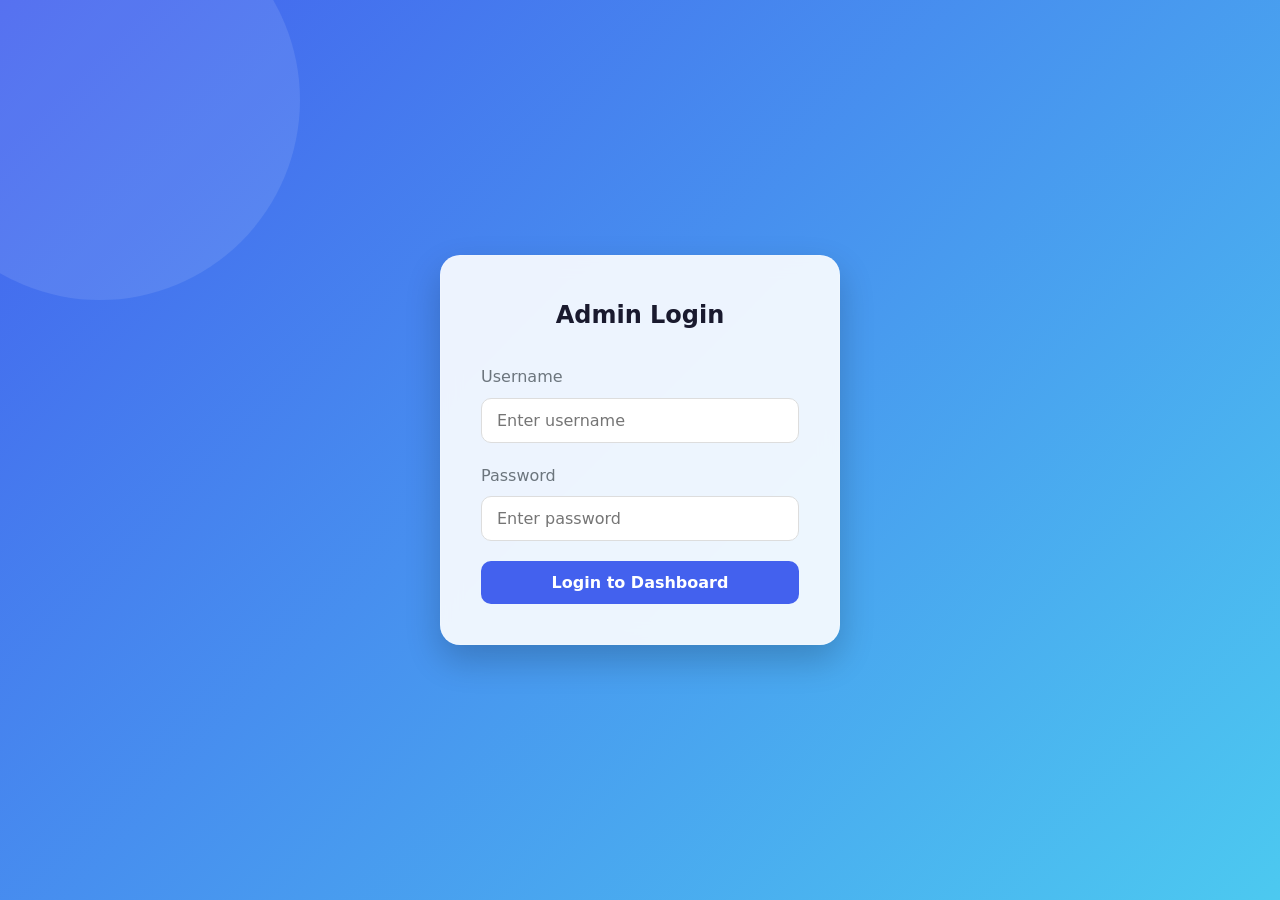
<file: School  Coaching Institute Management Software/frontend_admin/index.html>
<!DOCTYPE html>
<html lang="en">
<head>
    <meta charset="UTF-8">
    <meta name="viewport" content="width=device-width, initial-scale=1.0">
    <title>Dashboard - Institute Management</title>
    <link rel="stylesheet" href="css/style.css">
</head>
<body>
    <div class="dashboard-layout">
        <!-- Sidebar Navigation -->
        <aside class="sidebar">
            <div class="sidebar-header">
                <h3>InstiManage</h3>
            </div>
            <ul class="sidebar-menu">
                <li><a href="index.html" class="active"><i>📊</i> Dashboard</a></li>
                <li><a href="students.html"><i>👩‍🎓</i> Students</a></li>
                <li><a href="fees.html"><i>💳</i> Fees</a></li>
                <li><a href="attendance.html"><i>📅</i> Attendance</a></li>
                <li><a href="exams.html"><i>📝</i> Exams</a></li>
            </ul>
        </aside>

        <!-- Main Content Area -->
        <main class="main-content">
            <!-- Header -->
            <header class="header">
                <div class="header-title">
                    <h2>Dashboard Overview</h2>
                </div>
                <div class="header-user">
                    <span id="adminName">Loading...</span>
                    <button class="logout-btn" onclick="Auth.logout()">Logout</button>
                </div>
            </header>

            <!-- Dashboard Stats -->
            <div class="stats-grid">
                <div class="stat-card">
                    <div class="stat-info">
                        <h4>Total Students</h4>
                        <div class="stat-value" id="stat-students">--</div>
                    </div>
                    <div class="stat-icon primary">👥</div>
                </div>
                <div class="stat-card">
                    <div class="stat-info">
                        <h4>Classes</h4>
                        <div class="stat-value" id="stat-classes">--</div>
                    </div>
                    <div class="stat-icon success">🏫</div>
                </div>
                <div class="stat-card">
                    <div class="stat-info">
                        <h4>Fees Collected</h4>
                        <div class="stat-value" id="stat-fees">--</div>
                    </div>
                    <div class="stat-icon warning">💰</div>
                </div>
                <div class="stat-card">
                    <div class="stat-info">
                        <h4>Pending Fees</h4>
                        <div class="stat-value" id="stat-pending">--</div>
                    </div>
                    <div class="stat-icon danger">⚠️</div>
                </div>
            </div>

            <!-- Recent Activity Table -->
            <div class="card">
                <div class="card-header">
                    <h3>Recent Students</h3>
                    <a href="students.html" class="btn" style="background:#eee; padding:5px 10px; font-size:14px; text-decoration:none; color:#333; border-radius:5px;">View All</a>
                </div>
                <div class="table-responsive">
                    <table id="recentStudentsTable">
                        <thead>
                            <tr>
                                <th>ID</th>
                                <th>Name</th>
                                <th>Class</th>
                                <th>Contact</th>
                                <th>Date Joined</th>
                            </tr>
                        </thead>
                        <tbody>
                            <tr><td colspan="5" align="center">Loading...</td></tr>
                        </tbody>
                    </table>
                </div>
            </div>
        </main>
    </div>

    <!-- API and Logic scripts -->
    <script src="js/api.js"></script>
    <script>
        // Ensure user is logged in
        const user = Auth.check();
        document.getElementById('adminName').textContent = user.username;

        // Load Dashboard Data
        async function loadDashboard() {
            try {
                // Fetch Students
                const students = await Students.getAll();
                document.getElementById('stat-students').textContent = students.length;
                
                // Calculate unique classes
                const classes = new Set(students.map(s => s.class));
                document.getElementById('stat-classes').textContent = classes.size;

                // Load recent 5 students
                const tbody = document.querySelector('#recentStudentsTable tbody');
                tbody.innerHTML = '';
                
                if (students.length === 0) {
                    tbody.innerHTML = '<tr><td colspan="5" align="center">No students found.</td></tr>';
                } else {
                    const recentStudents = students.slice(-5).reverse();
                    recentStudents.forEach(student => {
                        const tr = document.createElement('tr');
                        tr.innerHTML = `
                            <td>#${student.student_id}</td>
                            <td><strong>${student.name}</strong></td>
                            <td>${student.class}</td>
                            <td>${student.contact || 'N/A'}</td>
                            <td>${student.admission_date || 'N/A'}</td>
                        `;
                        tbody.appendChild(tr);
                    });
                }

                // Fetch Fees Data
                const feesData = await Fees.getAll();
                let collected = 0;
                let pending = 0;
                
                feesData.forEach(f => {
                    collected += f.paid_amount;
                    pending += (f.total_amount - f.paid_amount);
                });
                
                document.getElementById('stat-fees').textContent = '$' + collected.toFixed(2);
                document.getElementById('stat-pending').textContent = '$' + pending.toFixed(2);

            } catch (error) {
                console.error("Failed to load dashboard data", error);
            }
        }

        loadDashboard();
    </script>
</body>
</html>
</file>
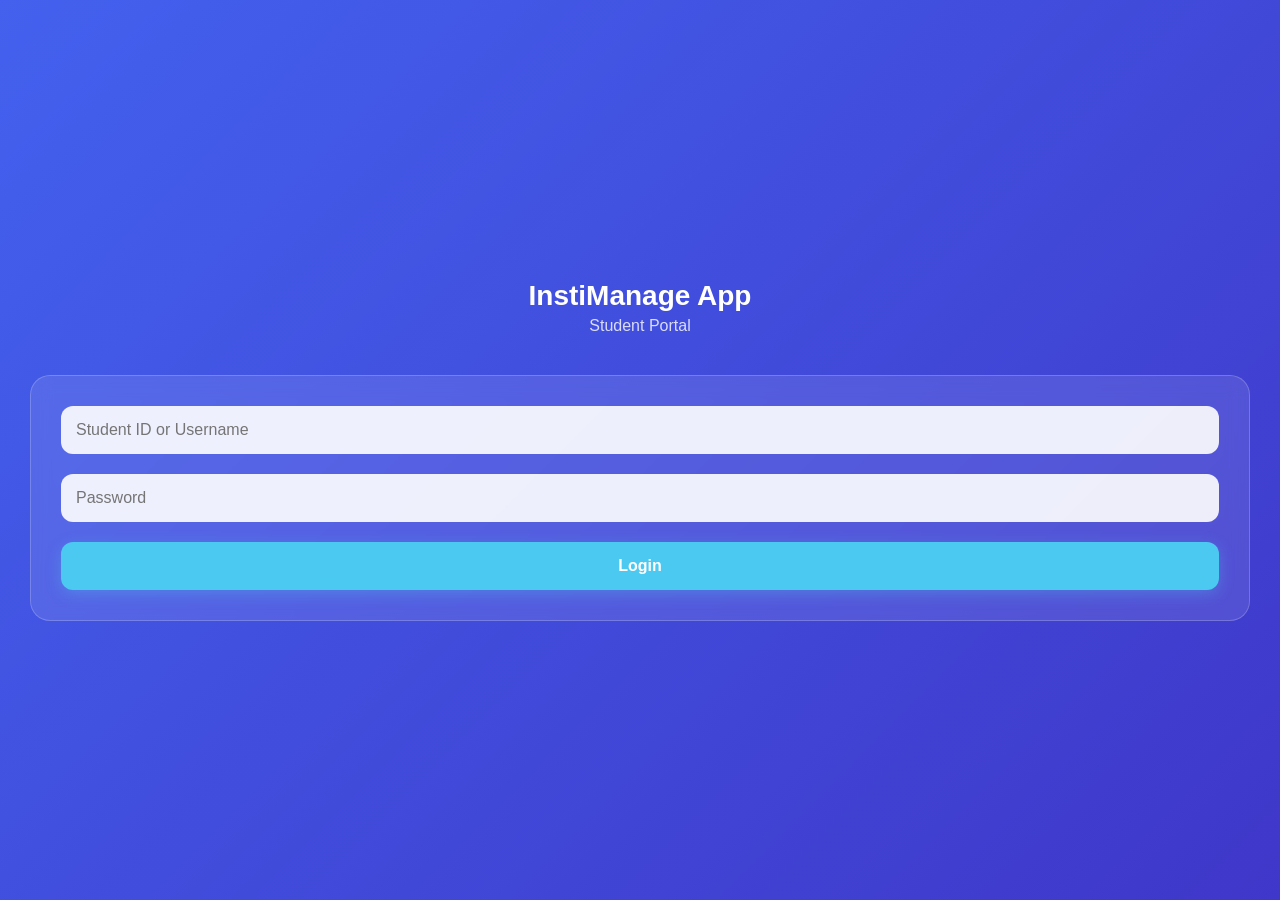
<file: School  Coaching Institute Management Software/frontend_mobile/index.html>
<!DOCTYPE html>
<html lang="en">
<head>
    <meta charset="UTF-8">
    <meta name="viewport" content="width=device-width, initial-scale=1.0, maximum-scale=1.0, user-scalable=no">
    <title>Student Login</title>
    <link rel="stylesheet" href="css/mobile.css">
</head>
<body class="auth-page">

    <div class="auth-header">
        <h1>InstiManage App</h1>
        <p>Student Portal</p>
    </div>

    <div class="auth-card">
        <form id="loginForm">
            <div class="form-group">
                <input type="text" id="username" class="form-control" placeholder="Student ID or Username" required>
            </div>
            <div class="form-group">
                <input type="password" id="password" class="form-control" placeholder="Password" required>
            </div>
            <div id="errorMessage" style="color: #ffcccc; margin-bottom: 15px; text-align: center; display: none;"></div>
            <button type="submit" class="btn btn-primary" id="loginBtn">Login</button>
        </form>
    </div>

    <script src="js/app.js"></script>
    <script>
        // Redirect if already logged in
        if (localStorage.getItem('studentUser')) {
            window.location.href = 'dashboard.html';
        }

        document.getElementById('loginForm').addEventListener('submit', async (e) => {
            e.preventDefault();
            const btn = document.getElementById('loginBtn');
            const errorMsg = document.getElementById('errorMessage');
            
            btn.textContent = 'Verifying...';
            btn.disabled = true;
            errorMsg.style.display = 'none';

            try {
                // If using localhost from emulator, 10.0.2.2 usually maps to localhost. 
                // Currently API uses the network IP.
                await AppAuth.login(
                    document.getElementById('username').value, 
                    document.getElementById('password').value
                );
                window.location.href = 'dashboard.html';
            } catch (error) {
                errorMsg.textContent = error.message;
                errorMsg.style.display = 'block';
                btn.textContent = 'Login';
                btn.disabled = false;
            }
        });
    </script>
</body>
</html>
</file>
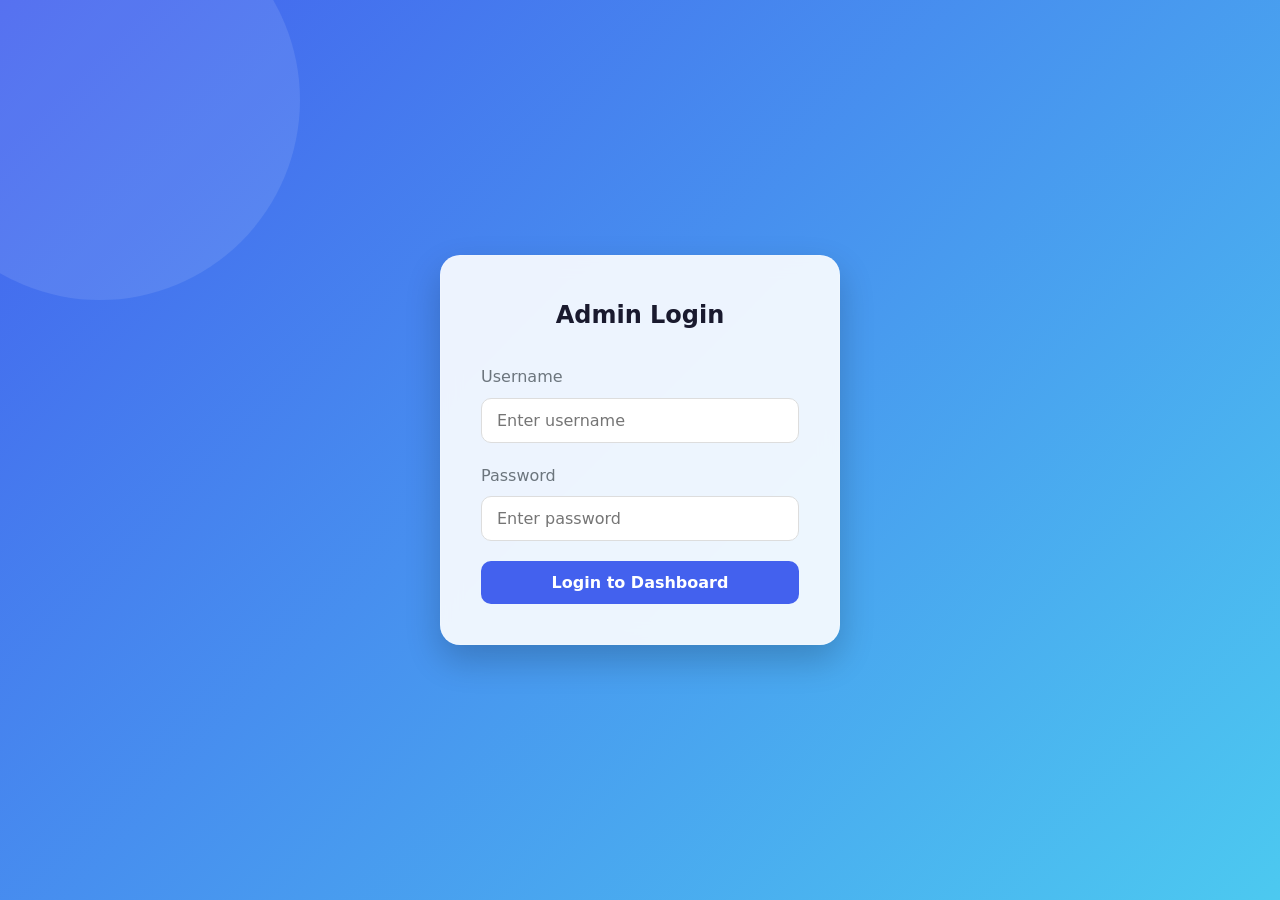
<file: School  Coaching Institute Management Software/frontend_admin/attendance.html>
<!DOCTYPE html>
<html lang="en">
<head>
    <meta charset="UTF-8">
    <meta name="viewport" content="width=device-width, initial-scale=1.0">
    <title>Daily Attendance - Institute Management</title>
    <link rel="stylesheet" href="css/style.css">
    <style>
        .attendance-actions {
            display: flex;
            gap: 15px;
            margin-bottom: 20px;
        }
        .status-btn {
            padding: 5px 10px;
            border: 1px solid #ddd;
            border-radius: 5px;
            cursor: pointer;
            background: white;
            transition: 0.2s;
        }
        .status-btn.present { border-color: var(--success-color); color: var(--success-color); }
        .status-btn.present:hover, .status-btn.present.active { background: var(--success-color); color: white; }
        
        .status-btn.absent { border-color: var(--danger-color); color: var(--danger-color); }
        .status-btn.absent:hover, .status-btn.absent.active { background: var(--danger-color); color: white; }
        
        .status-btn.late { border-color: var(--warning-color); color: var(--warning-color); }
        .status-btn.late:hover, .status-btn.late.active { background: var(--warning-color); color: white; }
    </style>
</head>
<body>
    <div class="dashboard-layout">
        <aside class="sidebar">
            <div class="sidebar-header">
                <h3>InstiManage</h3>
            </div>
            <ul class="sidebar-menu">
                <li><a href="index.html"><i>📊</i> Dashboard</a></li>
                <li><a href="students.html"><i>👩‍🎓</i> Students</a></li>
                <li><a href="fees.html"><i>💳</i> Fees</a></li>
                <li><a href="attendance.html" class="active"><i>📅</i> Attendance</a></li>
                <li><a href="exams.html"><i>📝</i> Exams</a></li>
            </ul>
        </aside>

        <main class="main-content">
            <header class="header">
                <div class="header-title">
                    <h2>Daily Attendance</h2>
                </div>
                <div class="header-user">
                    <span id="adminName"></span>
                    <button class="logout-btn" onclick="Auth.logout()">Logout</button>
                </div>
            </header>

            <div class="card">
                <div class="card-header" style="flex-wrap: wrap; gap: 15px;">
                    <h3>Mark Attendance</h3>
                    <div style="display: flex; gap: 10px; align-items: center;">
                        <input type="date" id="attendanceDate" class="form-control" style="width:auto;">
                        <button class="btn btn-primary" onclick="loadStudentsForAttendance()" style="width:auto">Load Students</button>
                    </div>
                </div>
                
                <div id="attendanceAlert" style="padding: 10px; margin-bottom: 15px; border-radius: 5px; display: none;"></div>

                <div class="table-responsive">
                    <table id="attendanceTable">
                        <thead>
                            <tr>
                                <th>Student ID</th>
                                <th>Name</th>
                                <th>Class</th>
                                <th>Status</th>
                                <th>Action</th>
                            </tr>
                        </thead>
                        <tbody>
                            <tr><td colspan="5" align="center">Select a date and load students to mark attendance.</td></tr>
                        </tbody>
                    </table>
                </div>
            </div>
        </main>
    </div>

    <script src="js/api.js"></script>
    <script>
        const user = Auth.check();
        document.getElementById('adminName').textContent = user.username;

        // Set today's date
        document.getElementById('attendanceDate').valueAsDate = new Date();

        async function loadStudentsForAttendance() {
            const dateStr = document.getElementById('attendanceDate').value;
            if(!dateStr) return;

            try {
                // Fetch all students
                const students = await Students.getAll();
                // Fetch already marked attendance for this date
                const markedToday = await Attendance.getAll(dateStr);
                
                const markedMap = {};
                markedToday.forEach(m => {
                    markedMap[m.student_id] = m.status;
                });

                const tbody = document.querySelector('#attendanceTable tbody');
                tbody.innerHTML = '';

                if(students.length === 0) {
                    tbody.innerHTML = '<tr><td colspan="5" align="center">No students found.</td></tr>';
                    return;
                }

                students.forEach(student => {
                    const status = markedMap[student.student_id] || '';
                    const tr = document.createElement('tr');
                    tr.innerHTML = `
                        <td>#${student.student_id}</td>
                        <td><strong>${student.name}</strong></td>
                        <td>${student.class}</td>
                        <td><strong id="status-text-${student.student_id}">${status ? status.toUpperCase() : 'Not Marked'}</strong></td>
                        <td>
                            <div class="attendance-actions">
                                <button class="status-btn present ${status === 'present' ? 'active' : ''}" onclick="mark(${student.student_id}, 'present', this)">Present</button>
                                <button class="status-btn absent ${status === 'absent' ? 'active' : ''}" onclick="mark(${student.student_id}, 'absent', this)">Absent</button>
                                <button class="status-btn late ${status === 'late' ? 'active' : ''}" onclick="mark(${student.student_id}, 'late', this)">Late</button>
                            </div>
                        </td>
                    `;
                    tbody.appendChild(tr);
                });

            } catch(error) {
                console.error(error);
            }
        }

        async function mark(studentId, status, btnElement) {
            const dateStr = document.getElementById('attendanceDate').value;
            const alertBox = document.getElementById('attendanceAlert');
            
            try {
                await Attendance.mark(studentId, dateStr, status);
                
                // Update UI visually
                const rowBtns = btnElement.parentElement.querySelectorAll('.status-btn');
                rowBtns.forEach(b => b.classList.remove('active'));
                btnElement.classList.add('active');
                
                document.getElementById(`status-text-${studentId}`).textContent = status.toUpperCase();

                // Show success
                alertBox.textContent = "Attendance marked successfully.";
                alertBox.style.display = "block";
                alertBox.style.backgroundColor = "#d4edda";
                alertBox.style.color = "#155724";
                
                setTimeout(() => { alertBox.style.display = 'none'; }, 2000);
            } catch (error) {
                alertBox.textContent = error.message;
                alertBox.style.display = "block";
                alertBox.style.backgroundColor = "#f8d7da";
                alertBox.style.color = "#721c24";
            }
        }
    </script>
</body>
</html>
</file>
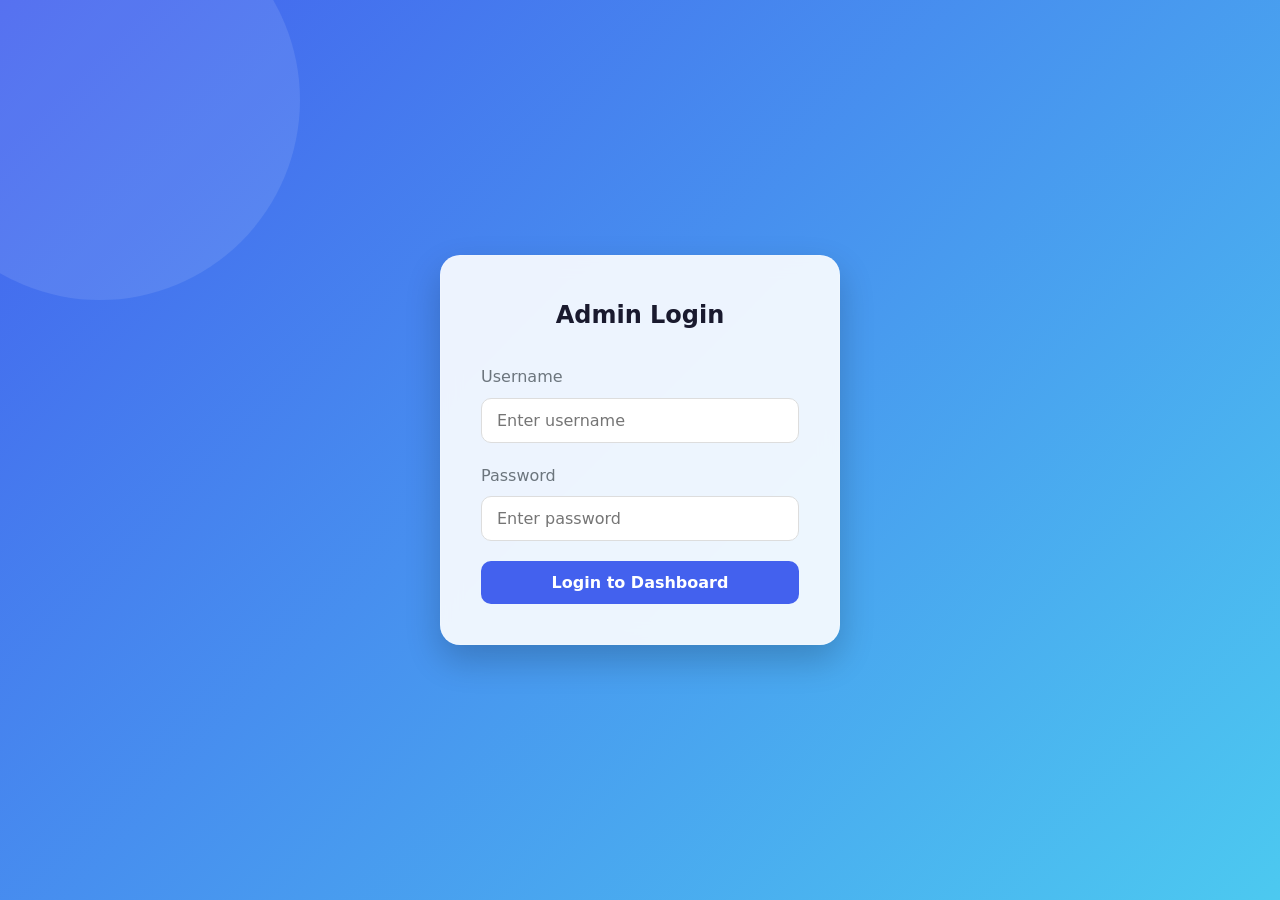
<file: School  Coaching Institute Management Software/frontend_admin/fees.html>
<!DOCTYPE html>
<html lang="en">
<head>
    <meta charset="UTF-8">
    <meta name="viewport" content="width=device-width, initial-scale=1.0">
    <title>Manage Fees - Institute Management</title>
    <link rel="stylesheet" href="css/style.css">
</head>
<body>
    <div class="dashboard-layout">
        <!-- Sidebar Navigation -->
        <aside class="sidebar">
            <div class="sidebar-header">
                <h3>InstiManage</h3>
            </div>
            <ul class="sidebar-menu">
                <li><a href="index.html"><i>📊</i> Dashboard</a></li>
                <li><a href="students.html"><i>👩‍🎓</i> Students</a></li>
                <li><a href="fees.html" class="active"><i>💳</i> Fees</a></li>
                <li><a href="attendance.html"><i>📅</i> Attendance</a></li>
                <li><a href="exams.html"><i>📝</i> Exams</a></li>
            </ul>
        </aside>

        <!-- Main Content Area -->
        <main class="main-content">
            <header class="header">
                <div class="header-title">
                    <h2>Fees Management</h2>
                </div>
                <div class="header-user">
                    <span id="adminName"></span>
                    <button class="logout-btn" onclick="Auth.logout()">Logout</button>
                </div>
            </header>

            <div class="card">
                <div class="card-header">
                    <h3>Fee Structures</h3>
                    <button class="btn btn-primary" onclick="openPaymentModal()" style="width:auto">Record Payment</button>
                </div>
                <div class="table-responsive">
                    <table id="feesTable">
                        <thead>
                            <tr>
                                <th>Student Name</th>
                                <th>Class</th>
                                <th>Total Fee ($)</th>
                                <th>Paid ($)</th>
                                <th>Status</th>
                                <th>Last Payment</th>
                            </tr>
                        </thead>
                        <tbody>
                            <tr><td colspan="6" align="center">Loading...</td></tr>
                        </tbody>
                    </table>
                </div>
            </div>
        </main>
    </div>

    <!-- Record Payment Modal -->
    <div class="modal" id="paymentModal">
        <div class="modal-content">
            <span class="close-modal" onclick="closePaymentModal()">&times;</span>
            <h3 style="margin-bottom:20px;">Record Fee Payment</h3>
            <form id="paymentForm">
                <div class="form-group">
                    <label>Select Fee Record (Student name - Due amount)</label>
                    <select id="fee_record_id" class="form-control" required></select>
                </div>
                <div class="form-group">
                    <label>Amount to Pay ($)</label>
                    <input type="number" step="0.01" id="pay_amount" class="form-control" required>
                </div>
                <button type="submit" class="btn btn-primary">Process Payment</button>
            </form>
        </div>
    </div>

    <!-- Scripts -->
    <script src="js/api.js"></script>
    <script>
        const user = Auth.check();
        document.getElementById('adminName').textContent = user.username;

        const modal = document.getElementById('paymentModal');
        const form = document.getElementById('paymentForm');

        let currentFees = [];

        function openPaymentModal() {
            const select = document.getElementById('fee_record_id');
            select.innerHTML = '<option value="">Select a record...</option>';
            currentFees.forEach(fee => {
                const due = fee.total_amount - fee.paid_amount;
                if(due > 0) {
                    select.innerHTML += `<option value="${fee.fee_id}">${fee.student_name} (${fee.class}) - Due: $${due.toFixed(2)}</option>`;
                }
            });
            form.reset();
            modal.classList.add('active');
        }

        function closePaymentModal() {
            modal.classList.remove('active');
        }

        async function loadFees() {
            try {
                currentFees = await Fees.getAll();
                const tbody = document.querySelector('#feesTable tbody');
                tbody.innerHTML = '';
                
                if (currentFees.length === 0) {
                    tbody.innerHTML = '<tr><td colspan="6" align="center">No fee records found. Students need fee structures assigned.</td></tr>';
                } else {
                    currentFees.forEach(fee => {
                        const tr = document.createElement('tr');
                        tr.innerHTML = `
                            <td><strong>${fee.student_name}</strong></td>
                            <td>${fee.class}</td>
                            <td>$${fee.total_amount.toFixed(2)}</td>
                            <td>$${fee.paid_amount.toFixed(2)}</td>
                            <td><span class="badge badge-${fee.status}">${fee.status.toUpperCase()}</span></td>
                            <td>${fee.last_payment_date || 'N/A'}</td>
                        `;
                        tbody.appendChild(tr);
                    });
                }
            } catch (error) {
                console.error("Failed to load fees", error);
            }
        }

        form.addEventListener('submit', async (e) => {
            e.preventDefault();
            const fee_id = document.getElementById('fee_record_id').value;
            const amount = document.getElementById('pay_amount').value;

            try {
                await Fees.pay(fee_id, amount);
                closePaymentModal();
                loadFees();
            } catch (error) {
                alert(error.message);
            }
        });

        loadFees();
    </script>
</body>
</html>
</file>
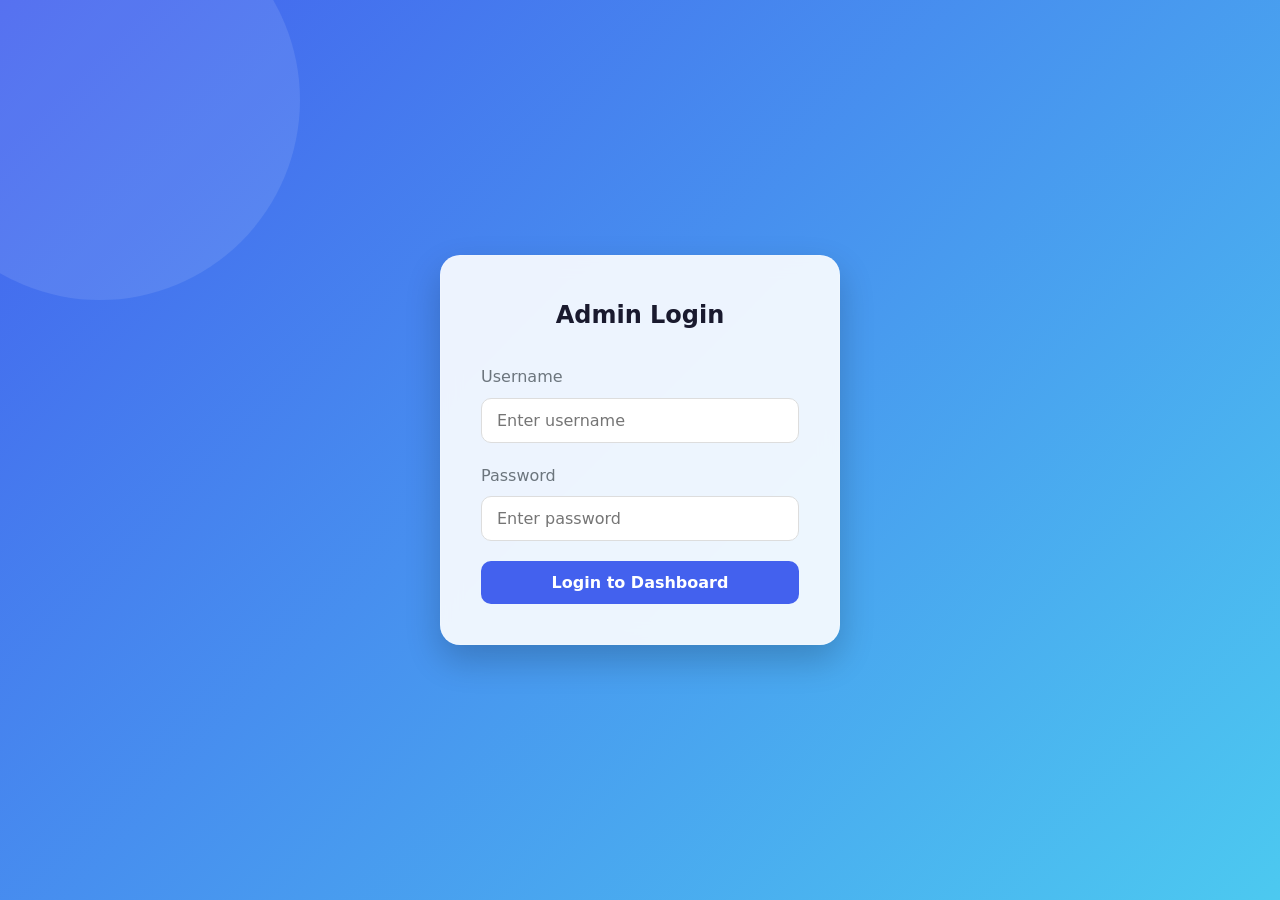
<file: School  Coaching Institute Management Software/frontend_admin/login.html>
<!DOCTYPE html>
<html lang="en">
<head>
    <meta charset="UTF-8">
    <meta name="viewport" content="width=device-width, initial-scale=1.0">
    <title>Admin Login - Institute Management</title>
    <link rel="stylesheet" href="css/style.css">
</head>
<body>
    <div class="auth-container">
        <div class="auth-card">
            <h2>Admin Login</h2>
            <form id="loginForm">
                <div class="form-group">
                    <label for="username">Username</label>
                    <input type="text" id="username" class="form-control" placeholder="Enter username" required>
                </div>
                <div class="form-group">
                    <label for="password">Password</label>
                    <input type="password" id="password" class="form-control" placeholder="Enter password" required>
                </div>
                <div id="errorMessage" style="color: var(--danger-color); margin-bottom: 15px; display: none;"></div>
                <button type="submit" class="btn btn-primary" id="loginBtn">Login to Dashboard</button>
            </form>
        </div>
    </div>

    <script src="js/api.js"></script>
    <script>
        // Redirect if already logged in
        if (localStorage.getItem('adminUser')) {
            window.location.href = 'index.html';
        }

        document.getElementById('loginForm').addEventListener('submit', async (e) => {
            e.preventDefault();
            const btn = document.getElementById('loginBtn');
            const errorMsg = document.getElementById('errorMessage');
            
            btn.textContent = 'Logging in...';
            btn.disabled = true;
            errorMsg.style.display = 'none';

            try {
                await Auth.login(
                    document.getElementById('username').value, 
                    document.getElementById('password').value
                );
                window.location.href = 'index.html';
            } catch (error) {
                errorMsg.textContent = error.message;
                errorMsg.style.display = 'block';
                btn.textContent = 'Login to Dashboard';
                btn.disabled = false;
            }
        });
    </script>
</body>
</html>
</file>
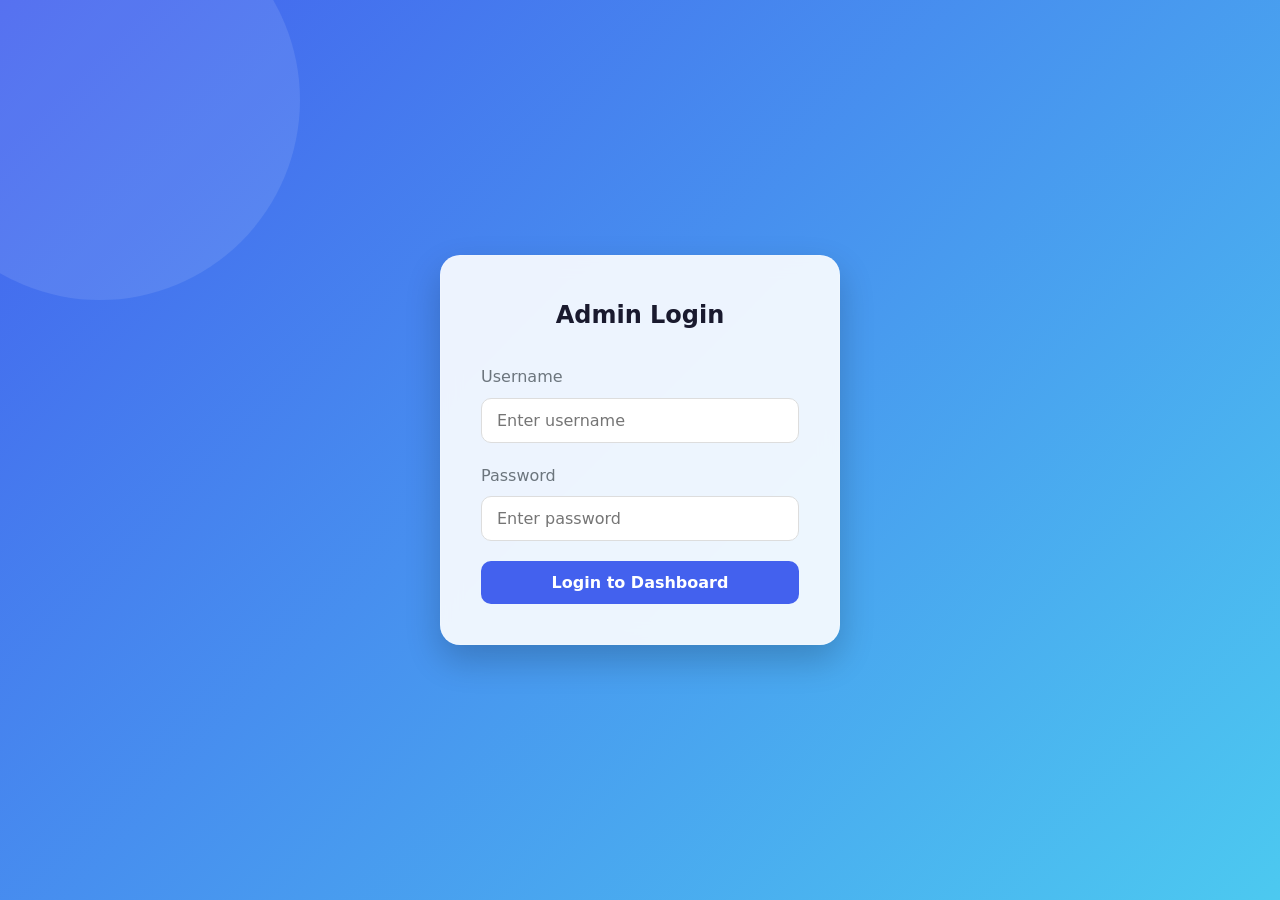
<file: School  Coaching Institute Management Software/frontend_admin/students.html>
<!DOCTYPE html>
<html lang="en">
<head>
    <meta charset="UTF-8">
    <meta name="viewport" content="width=device-width, initial-scale=1.0">
    <title>Manage Students - Institute Management</title>
    <link rel="stylesheet" href="css/style.css">
</head>
<body>
    <div class="dashboard-layout">
        <!-- Sidebar Navigation -->
        <aside class="sidebar">
            <div class="sidebar-header">
                <h3>InstiManage</h3>
            </div>
            <ul class="sidebar-menu">
                <li><a href="index.html"><i>📊</i> Dashboard</a></li>
                <li><a href="students.html" class="active"><i>👩‍🎓</i> Students</a></li>
                <li><a href="fees.html"><i>💳</i> Fees</a></li>
                <li><a href="attendance.html"><i>📅</i> Attendance</a></li>
                <li><a href="exams.html"><i>📝</i> Exams</a></li>
            </ul>
        </aside>

        <!-- Main Content Area -->
        <main class="main-content">
            <header class="header">
                <div class="header-title">
                    <h2>Manage Students</h2>
                </div>
                <div class="header-user">
                    <span id="adminName"></span>
                    <button class="logout-btn" onclick="Auth.logout()">Logout</button>
                </div>
            </header>

            <div class="card">
                <div class="card-header">
                    <h3>Student List</h3>
                    <button class="btn btn-primary" onclick="openAddStudentModal()" style="width:auto">+ Add Student</button>
                </div>
                <div class="table-responsive">
                    <table id="studentsTable">
                        <thead>
                            <tr>
                                <th>ID</th>
                                <th>Name</th>
                                <th>Class</th>
                                <th>Contact</th>
                                <th>Address</th>
                                <th>Admission Date</th>
                                <th>Actions</th>
                            </tr>
                        </thead>
                        <tbody>
                            <tr><td colspan="7" align="center">Loading...</td></tr>
                        </tbody>
                    </table>
                </div>
            </div>
        </main>
    </div>

    <!-- Add/Edit Student Modal -->
    <div class="modal" id="studentModal">
        <div class="modal-content">
            <span class="close-modal" onclick="closeStudentModal()">&times;</span>
            <h3 style="margin-bottom:20px;" id="modalTitle">Add New Student</h3>
            <form id="studentForm">
                <div class="form-group">
                    <label>Full Name</label>
                    <input type="text" id="s_name" class="form-control" required>
                </div>
                <div class="form-group">
                    <label>Class/Grade</label>
                    <input type="text" id="s_class" class="form-control" required>
                </div>
                <div class="form-group">
                    <label>Contact Number</label>
                    <input type="text" id="s_contact" class="form-control">
                </div>
                <div class="form-group">
                    <label>Address</label>
                    <input type="text" id="s_address" class="form-control">
                </div>
                <div class="form-group">
                    <label>Admission Date</label>
                    <input type="date" id="s_date" class="form-control">
                </div>
                <div class="form-group" style="display:flex; align-items:center; gap:10px;">
                    <input type="checkbox" id="s_login" checked>
                    <label for="s_login" style="margin:0;">Create Web/App Login for Student</label>
                </div>
                <button type="submit" class="btn btn-primary">Save Student</button>
            </form>
        </div>
    </div>

    <!-- Scripts -->
    <script src="js/api.js"></script>
    <script>
        const user = Auth.check();
        document.getElementById('adminName').textContent = user.username;

        const modal = document.getElementById('studentModal');
        const form = document.getElementById('studentForm');

        function openAddStudentModal() {
            form.reset();
            document.getElementById('modalTitle').textContent = 'Add New Student';
            modal.classList.add('active');
        }

        function closeStudentModal() {
            modal.classList.remove('active');
        }

        async function loadStudents() {
            try {
                const students = await Students.getAll();
                const tbody = document.querySelector('#studentsTable tbody');
                tbody.innerHTML = '';
                
                if (students.length === 0) {
                    tbody.innerHTML = '<tr><td colspan="7" align="center">No students found.</td></tr>';
                } else {
                    students.forEach(student => {
                        const tr = document.createElement('tr');
                        tr.innerHTML = `
                            <td>#${student.student_id}</td>
                            <td><strong>${student.name}</strong></td>
                            <td>${student.class}</td>
                            <td>${student.contact || 'N/A'}</td>
                            <td>${student.address || 'N/A'}</td>
                            <td>${student.admission_date || 'N/A'}</td>
                            <td>
                                <button class="action-btn btn-delete" onclick="deleteStudent(${student.student_id})">Delete</button>
                            </td>
                        `;
                        tbody.appendChild(tr);
                    });
                }
            } catch (error) {
                console.error("Failed to load students", error);
            }
        }

        async function deleteStudent(id) {
            if(confirm('Are you sure you want to delete this student?')) {
                try {
                    await Students.delete(id);
                    loadStudents();
                } catch(err) {
                    alert(err.message);
                }
            }
        }

        form.addEventListener('submit', async (e) => {
            e.preventDefault();
            const data = {
                name: document.getElementById('s_name').value,
                class: document.getElementById('s_class').value,
                contact: document.getElementById('s_contact').value,
                address: document.getElementById('s_address').value,
                admission_date: document.getElementById('s_date').value,
                create_login: document.getElementById('s_login').checked
            };

            try {
                await Students.create(data);
                closeStudentModal();
                loadStudents(); // Reload table
            } catch (error) {
                alert(error.message);
            }
        });

        loadStudents();
    </script>
</body>
</html>
</file>
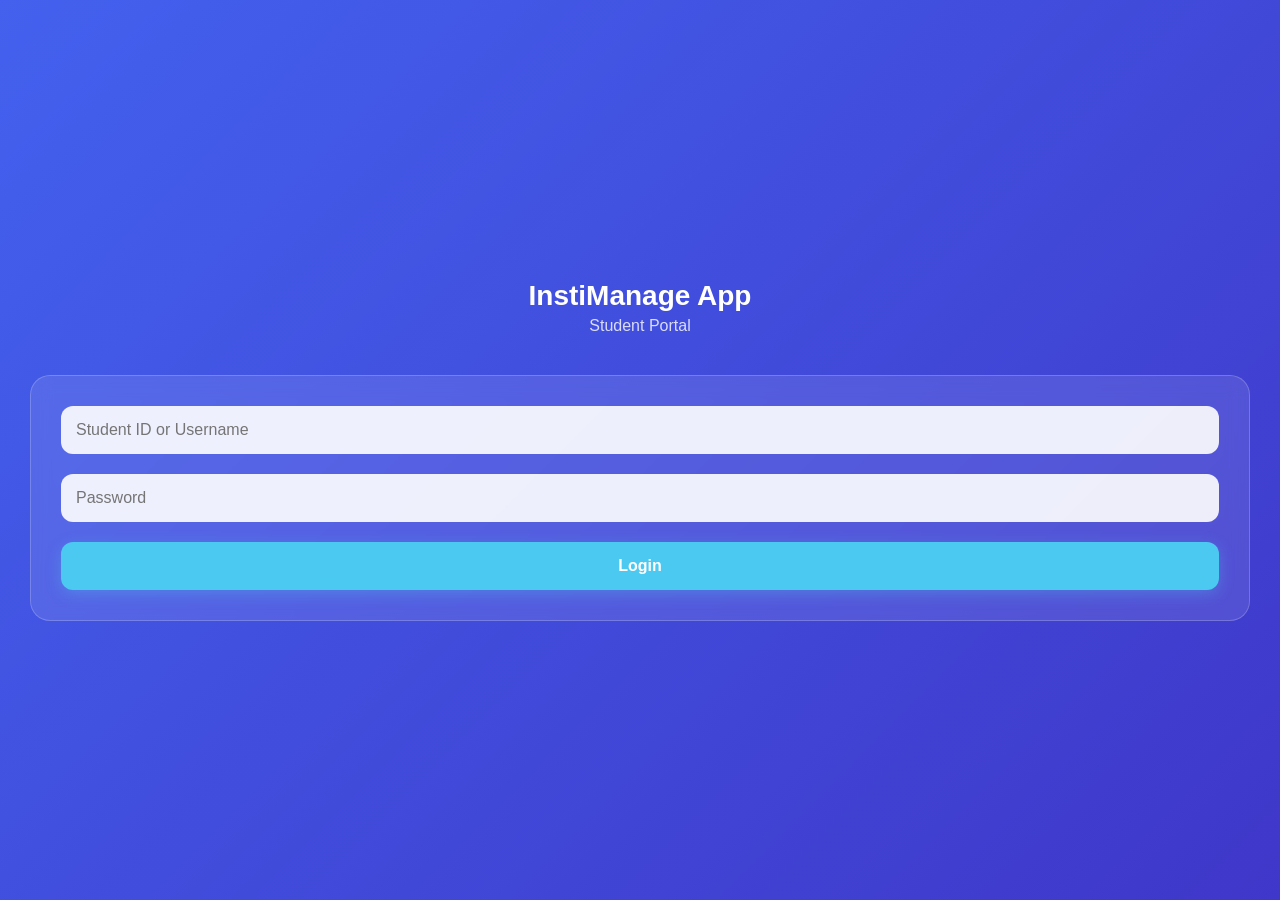
<file: School  Coaching Institute Management Software/frontend_mobile/dashboard.html>
<!DOCTYPE html>
<html lang="en">
<head>
    <meta charset="UTF-8">
    <meta name="viewport" content="width=device-width, initial-scale=1.0, maximum-scale=1.0, user-scalable=no">
    <title>Student Dashboard</title>
    <link rel="stylesheet" href="css/mobile.css">
    <style>
        .page-content { display: none; }
        .page-content.active { display: block; }
    </style>
</head>
<body>

    <header class="app-header">
        <h2>InstiManage</h2>
        <span class="logout-icon" onclick="AppAuth.logout()">⎋</span>
    </header>

    <div class="container">
        
        <!-- Dashboard Page -->
        <div id="page-dashboard" class="page-content active">
            <div class="greeting">
                <h3>Hello, <span id="studentName">Student</span>!</h3>
                <p>Welcome to your portal</p>
            </div>

            <div class="stats-grid">
                <div class="stat-card">
                    <div class="stat-icon" style="color:var(--success)">📅</div>
                    <div class="stat-value" id="dash-attendance">--</div>
                    <div class="stat-label">Present Days</div>
                </div>
                <div class="stat-card">
                    <div class="stat-icon" style="color:var(--warning)">💰</div>
                    <div class="stat-value" id="dash-due">--</div>
                    <div class="stat-label">Fee Due</div>
                </div>
            </div>

            <div class="card">
                <div class="card-title">Recent Notifications</div>
                <div class="list-item">
                    <div class="item-main">Welcome back!</div>
                    <div class="item-sub">Check your latest schedule</div>
                </div>
            </div>
        </div>

        <!-- Attendance Page -->
        <div id="page-attendance" class="page-content">
            <div class="greeting">
                <h3>My Attendance</h3>
            </div>
            <div class="card">
                <div id="attendanceList">
                    <p style="text-align: center; color: #888;">Loading...</p>
                </div>
            </div>
        </div>

        <!-- Fees Page -->
        <div id="page-fees" class="page-content">
            <div class="greeting">
                <h3>Fee Structure</h3>
            </div>
            <div id="feesList">
                <p style="text-align: center; color: #888;">Loading...</p>
            </div>
        </div>

    </div>

    <!-- Bottom Navigation -->
    <nav class="bottom-nav">
        <a href="#" class="nav-item active" onclick="switchTab('dashboard', this)">
            <span class="nav-icon">📊</span>
            Home
        </a>
        <a href="#" class="nav-item" onclick="switchTab('attendance', this)">
            <span class="nav-icon">📅</span>
            Attendance
        </a>
        <a href="#" class="nav-item" onclick="switchTab('fees', this)">
            <span class="nav-icon">💳</span>
            Fees
        </a>
    </nav>

    <script src="js/app.js"></script>
    <script>
        const user = AppAuth.check();
        const studentId = user.student_id;
        document.getElementById('studentName').textContent = user.name || user.username;

        function switchTab(tabId, el) {
            // Update active state on nav
            document.querySelectorAll('.nav-item').forEach(nav => nav.classList.remove('active'));
            el.classList.add('active');

            // Show page
            document.querySelectorAll('.page-content').forEach(page => page.classList.remove('active'));
            document.getElementById('page-' + tabId).classList.add('active');
            
            // Load content lazy
            if(tabId === 'attendance') loadAttendance();
            if(tabId === 'fees') loadFees();
        }

        async function loadDash() {
            try {
                // Fetch attendance for stat
                const att = await StudentData.getAttendance(studentId);
                const presents = att.filter(a => a.status === 'present').length;
                document.getElementById('dash-attendance').textContent = presents;

                // Fetch fees
                const fees = await StudentData.getFees(studentId);
                let due = 0;
                fees.forEach(f => { due += (f.total_amount - f.paid_amount); });
                document.getElementById('dash-due').textContent = '$' + due.toFixed(2);
            } catch(e) { console.error(e); }
        }

        async function loadAttendance() {
            const list = document.getElementById('attendanceList');
            try {
                const att = await StudentData.getAttendance(studentId);
                if(att.length === 0) {
                    list.innerHTML = '<p style="text-align:center; color:#888;">No attendance records found.</p>';
                    return;
                }
                let html = '';
                att.forEach(a => {
                    html += `
                        <div class="list-item">
                            <div>
                                <div class="item-main">${a.date}</div>
                            </div>
                            <div>
                                <span class="badge badge-${a.status}">${a.status.toUpperCase()}</span>
                            </div>
                        </div>
                    `;
                });
                list.innerHTML = html;
            } catch(e) {
                list.innerHTML = '<p style="color:red">Error loading attendance.</p>';
            }
        }

        async function loadFees() {
            const list = document.getElementById('feesList');
            try {
                const fees = await StudentData.getFees(studentId);
                if(fees.length === 0) {
                    list.innerHTML = '<p style="text-align:center; color:#888;">No fee records found.</p>';
                    return;
                }
                let html = '';
                fees.forEach(f => {
                    html += `
                        <div class="card">
                            <div class="card-title">
                                Fee Overview 
                                <span class="badge badge-${f.status}">${f.status.toUpperCase()}</span>
                            </div>
                            <div class="list-item">
                                <span class="item-sub">Total Amount</span>
                                <span class="item-main">$${f.total_amount.toFixed(2)}</span>
                            </div>
                            <div class="list-item">
                                <span class="item-sub">Paid Amount</span>
                                <span class="item-main" style="color:var(--success)">$${f.paid_amount.toFixed(2)}</span>
                            </div>
                            <div class="list-item">
                                <span class="item-sub">Due Amount</span>
                                <span class="item-main" style="color:var(--danger)">$${(f.total_amount - f.paid_amount).toFixed(2)}</span>
                            </div>
                        </div>
                    `;
                });
                list.innerHTML = html;
            } catch(e) {
                list.innerHTML = '<p style="color:red">Error loading fees.</p>';
            }
        }

        // Initialize dash on load
        loadDash();
    </script>
</body>
</html>
</file>
<file: School  Coaching Institute Management Software/frontend_admin/css/style.css>
:root {
    --primary-color: #4361ee;
    --secondary-color: #3f37c9;
    --success-color: #4cc9f0;
    --danger-color: #f72585;
    --warning-color: #f8961e;
    --dark-color: #1a1a2e;
    --light-color: #f8f9fa;
    --text-color: #333333;
    --text-muted: #6c757d;
    --glass-bg: rgba(255, 255, 255, 0.9);
    --glass-border: rgba(255, 255, 255, 0.2);
    --sidebar-width: 260px;
    --transition: all 0.3s ease;
}

* {
    margin: 0;
    padding: 0;
    box-sizing: border-box;
    font-family: 'Inter', 'Segoe UI', system-ui, sans-serif;
}

body {
    background: #f0f2f5;
    color: var(--text-color);
    line-height: 1.6;
    overflow-x: hidden;
}

/* Auth Pages */
.auth-container {
    height: 100vh;
    display: flex;
    justify-content: center;
    align-items: center;
    background: linear-gradient(135deg, var(--primary-color) 0%, var(--success-color) 100%);
    position: relative;
    overflow: hidden;
}

.auth-container::before {
    content: '';
    position: absolute;
    width: 400px;
    height: 400px;
    background: rgba(255,255,255,0.1);
    border-radius: 50%;
    top: -100px;
    left: -100px;
    animation: float 6s ease-in-out infinite;
}

@keyframes float {
    0% { transform: translateY(0px); }
    50% { transform: translateY(20px); }
    100% { transform: translateY(0px); }
}

.auth-card {
    background: var(--glass-bg);
    backdrop-filter: blur(10px);
    border: 1px solid var(--glass-border);
    border-radius: 20px;
    padding: 40px;
    width: 100%;
    max-width: 400px;
    box-shadow: 0 15px 35px rgba(0,0,0,0.2);
    z-index: 10;
}

.auth-card h2 {
    text-align: center;
    margin-bottom: 30px;
    color: var(--dark-color);
    font-weight: 700;
}

.form-group {
    margin-bottom: 20px;
}

.form-group label {
    display: block;
    margin-bottom: 8px;
    font-weight: 500;
    color: var(--text-muted);
}

.form-control {
    width: 100%;
    padding: 12px 15px;
    border: 1px solid #ddd;
    border-radius: 10px;
    font-size: 16px;
    transition: var(--transition);
}

.form-control:focus {
    outline: none;
    border-color: var(--primary-color);
    box-shadow: 0 0 0 3px rgba(67, 97, 238, 0.1);
}

.btn {
    display: inline-block;
    padding: 12px 24px;
    border: none;
    border-radius: 10px;
    cursor: pointer;
    font-size: 16px;
    font-weight: 600;
    text-align: center;
    transition: var(--transition);
}

.btn-primary {
    background: var(--primary-color);
    color: white;
    width: 100%;
}

.btn-primary:hover {
    background: var(--secondary-color);
    transform: translateY(-2px);
    box-shadow: 0 5px 15px rgba(67, 97, 238, 0.3);
}

/* Dashboard Layout */
.dashboard-layout {
    display: flex;
    min-height: 100vh;
}

.sidebar {
    width: var(--sidebar-width);
    background: var(--dark-color);
    color: white;
    position: fixed;
    height: 100vh;
    left: 0;
    top: 0;
    padding: 20px 0;
    z-index: 100;
    box-shadow: 4px 0 10px rgba(0,0,0,0.1);
}

.sidebar-header {
    padding: 0 20px 20px;
    border-bottom: 1px solid rgba(255,255,255,0.1);
    margin-bottom: 20px;
}

.sidebar-header h3 {
    font-size: 20px;
    background: linear-gradient(45deg, var(--success-color), #fff);
    -webkit-background-clip: text;
    -webkit-text-fill-color: transparent;
}

.sidebar-menu {
    list-style: none;
}

.sidebar-menu li a {
    display: flex;
    align-items: center;
    padding: 15px 25px;
    color: #a0a5ba;
    text-decoration: none;
    transition: var(--transition);
    border-left: 3px solid transparent;
}

.sidebar-menu li a:hover, .sidebar-menu li a.active {
    background: rgba(255,255,255,0.05);
    color: white;
    border-left-color: var(--success-color);
}

.sidebar-menu li a i {
    margin-right: 15px;
    font-size: 18px;
    width: 20px;
    text-align: center;
}

.main-content {
    flex: 1;
    margin-left: var(--sidebar-width);
    padding: 30px;
}

.header {
    display: flex;
    justify-content: space-between;
    align-items: center;
    margin-bottom: 30px;
    background: white;
    padding: 15px 30px;
    border-radius: 15px;
    box-shadow: 0 5px 20px rgba(0,0,0,0.05);
}

.header-title h2 {
    color: var(--dark-color);
}

.header-user {
    display: flex;
    align-items: center;
    gap: 15px;
}

.logout-btn {
    padding: 8px 15px;
    background: #ffeeee;
    color: var(--danger-color);
    border: none;
    border-radius: 8px;
    cursor: pointer;
    font-weight: 600;
    transition: var(--transition);
}

.logout-btn:hover {
    background: var(--danger-color);
    color: white;
}

/* Dashboard Cards */
.stats-grid {
    display: grid;
    grid-template-columns: repeat(auto-fit, minmax(250px, 1fr));
    gap: 25px;
    margin-bottom: 30px;
}

.stat-card {
    background: white;
    padding: 25px;
    border-radius: 15px;
    box-shadow: 0 5px 20px rgba(0,0,0,0.05);
    display: flex;
    align-items: center;
    justify-content: space-between;
    transition: var(--transition);
}

.stat-card:hover {
    transform: translateY(-5px);
    box-shadow: 0 10px 25px rgba(0,0,0,0.1);
}

.stat-info h4 {
    color: var(--text-muted);
    font-size: 14px;
    margin-bottom: 5px;
    font-weight: 500;
}

.stat-info hr {
    display: none;
}

.stat-info .stat-value {
    font-size: 28px;
    font-weight: 700;
    color: var(--dark-color);
}

.stat-icon {
    width: 60px;
    height: 60px;
    border-radius: 15px;
    display: flex;
    justify-content: center;
    align-items: center;
    font-size: 24px;
}

.stat-icon.primary { background: rgba(67, 97, 238, 0.1); color: var(--primary-color); }
.stat-icon.success { background: rgba(76, 201, 240, 0.1); color: var(--success-color); }
.stat-icon.warning { background: rgba(248, 150, 30, 0.1); color: var(--warning-color); }
.stat-icon.danger { background: rgba(247, 37, 133, 0.1); color: var(--danger-color); }

/* Tables */
.card {
    background: white;
    border-radius: 15px;
    box-shadow: 0 5px 20px rgba(0,0,0,0.05);
    padding: 25px;
    margin-bottom: 30px;
}

.card-header {
    display: flex;
    justify-content: space-between;
    align-items: center;
    margin-bottom: 20px;
}

.table-responsive {
    overflow-x: auto;
}

table {
    width: 100%;
    border-collapse: collapse;
}

th, td {
    padding: 15px;
    text-align: left;
    border-bottom: 1px solid #eee;
}

th {
    font-weight: 600;
    color: var(--text-muted);
    text-transform: uppercase;
    font-size: 13px;
    letter-spacing: 0.5px;
}

tbody tr {
    transition: var(--transition);
}

tbody tr:hover {
    background: #f8f9fa;
}

.badge {
    padding: 5px 10px;
    border-radius: 20px;
    font-size: 12px;
    font-weight: 500;
}

.badge-paid { background: #d4edda; color: #155724; }
.badge-pending { background: #fff3cd; color: #856404; }
.badge-partial { background: #cce5ff; color: #004085; }

/* Modals */
.modal {
    display: none;
    position: fixed;
    top: 0; left: 0; width: 100%; height: 100%;
    background: rgba(0,0,0,0.5);
    z-index: 1000;
    justify-content: center;
    align-items: center;
}

.modal.active {
    display: flex;
    animation: fadeIn 0.3s ease;
}

.modal-content {
    background: white;
    border-radius: 15px;
    width: 100%;
    max-width: 500px;
    padding: 30px;
    position: relative;
    transform: translateY(0);
    animation: slideUp 0.3s ease;
}

.close-modal {
    position: absolute;
    top: 20px;
    right: 20px;
    font-size: 24px;
    cursor: pointer;
    color: var(--text-muted);
}

@keyframes fadeIn { from { opacity: 0; } to { opacity: 1; } }
@keyframes slideUp { from { transform: translateY(20px); opacity: 0; } to { transform: translateY(0); opacity: 1; } }

.action-btn {
    padding: 6px 12px;
    border: none;
    border-radius: 6px;
    cursor: pointer;
    font-size: 14px;
    margin-right: 5px;
}
.btn-edit { background: #e2e8f0; color: #4a5568; }
.btn-delete { background: #fee2e2; color: #ef4444; }
</file>
<file: School  Coaching Institute Management Software/frontend_mobile/css/mobile.css>
:root {
    --primary: #4361ee;
    --secondary: #3f37c9;
    --success: #4cc9f0;
    --warning: #f8961e;
    --danger: #f72585;
    --dark: #1a1a2e;
    --light: #f8f9fa;
    --text: #333;
    --bg: #f8f9fa;
}

* {
    margin: 0;
    padding: 0;
    box-sizing: border-box;
    font-family: -apple-system, BlinkMacSystemFont, 'Segoe UI', Roboto, Helvetica, Arial, sans-serif;
    -webkit-tap-highlight-color: transparent;
}

body {
    background-color: var(--bg);
    color: var(--text);
    padding-bottom: 70px; /* Space for bottom nav */
}

/* Auth Page */
.auth-page {
    min-height: 100vh;
    display: flex;
    flex-direction: column;
    justify-content: center;
    padding: 30px;
    background: linear-gradient(135deg, var(--primary), var(--secondary));
    color: white;
}

.auth-header {
    text-align: center;
    margin-bottom: 40px;
}

.auth-header h1 {
    font-size: 28px;
    font-weight: 700;
}

.auth-header p {
    opacity: 0.8;
    margin-top: 5px;
}

.auth-card {
    background: rgba(255, 255, 255, 0.1);
    backdrop-filter: blur(10px);
    border: 1px solid rgba(255, 255, 255, 0.2);
    padding: 30px;
    border-radius: 20px;
}

.form-group {
    margin-bottom: 20px;
}

.form-control {
    width: 100%;
    padding: 15px;
    border: none;
    border-radius: 12px;
    background: rgba(255, 255, 255, 0.9);
    font-size: 16px;
}

.btn {
    width: 100%;
    padding: 15px;
    border: none;
    border-radius: 12px;
    font-size: 16px;
    font-weight: 600;
    cursor: pointer;
    transition: 0.2s;
}

.btn-primary {
    background: var(--success);
    color: white;
    box-shadow: 0 4px 15px rgba(76, 201, 240, 0.3);
}

.btn-primary:active {
    transform: scale(0.98);
}

/* App Layout */
.app-header {
    background: white;
    padding: 20px 20px 15px;
    box-shadow: 0 2px 10px rgba(0,0,0,0.05);
    position: sticky;
    top: 0;
    z-index: 100;
    display: flex;
    justify-content: space-between;
    align-items: center;
}

.app-header h2 {
    font-size: 20px;
    color: var(--dark);
}

.logout-icon {
    color: var(--danger);
    font-size: 24px;
    cursor: pointer;
}

.container {
    padding: 20px;
}

/* Dashboard Cards */
.greeting {
    margin-bottom: 20px;
}

.greeting h3 {
    font-size: 22px;
    color: var(--dark);
}

.greeting p {
    color: #666;
    font-size: 14px;
}

.stats-grid {
    display: grid;
    grid-template-columns: 1fr 1fr;
    gap: 15px;
    margin-bottom: 25px;
}

.stat-card {
    background: white;
    border-radius: 15px;
    padding: 20px;
    box-shadow: 0 4px 15px rgba(0,0,0,0.03);
    text-align: center;
}

.stat-icon {
    font-size: 30px;
    margin-bottom: 10px;
}

.stat-value {
    font-size: 20px;
    font-weight: 700;
    color: var(--dark);
}

.stat-label {
    font-size: 12px;
    color: #888;
    text-transform: uppercase;
    letter-spacing: 0.5px;
    margin-top: 5px;
}

.card {
    background: white;
    border-radius: 15px;
    padding: 20px;
    margin-bottom: 20px;
    box-shadow: 0 4px 15px rgba(0,0,0,0.03);
}

.card-title {
    font-size: 16px;
    font-weight: 600;
    margin-bottom: 15px;
    color: var(--dark);
    display: flex;
    justify-content: space-between;
    align-items: center;
}

/* Lists */
.list-item {
    display: flex;
    justify-content: space-between;
    align-items: center;
    padding: 15px 0;
    border-bottom: 1px solid #f0f0f0;
}

.list-item:last-child {
    border-bottom: none;
    padding-bottom: 0;
}

.item-main {
    font-weight: 500;
    color: var(--dark);
}

.item-sub {
    font-size: 13px;
    color: #888;
    margin-top: 3px;
}

.badge {
    padding: 4px 10px;
    border-radius: 20px;
    font-size: 12px;
    font-weight: 600;
}
.badge-present { background: #d4edda; color: #155724; }
.badge-absent { background: #f8d7da; color: #721c24; }
.badge-late { background: #fff3cd; color: #856404; }
.badge-paid { background: #d4edda; color: #155724; }
.badge-pending { background: #fff3cd; color: #856404; }

/* Bottom Navigation */
.bottom-nav {
    position: fixed;
    bottom: 0;
    left: 0;
    width: 100%;
    background: white;
    display: flex;
    justify-content: space-around;
    padding: 10px 0;
    box-shadow: 0 -2px 10px rgba(0,0,0,0.05);
    z-index: 100;
}

.nav-item {
    text-align: center;
    color: #888;
    text-decoration: none;
    font-size: 12px;
    padding: 5px 10px;
    transition: 0.2s;
}

.nav-item.active {
    color: var(--primary);
}

.nav-icon {
    font-size: 22px;
    display: block;
    margin-bottom: 2px;
}
</file>
